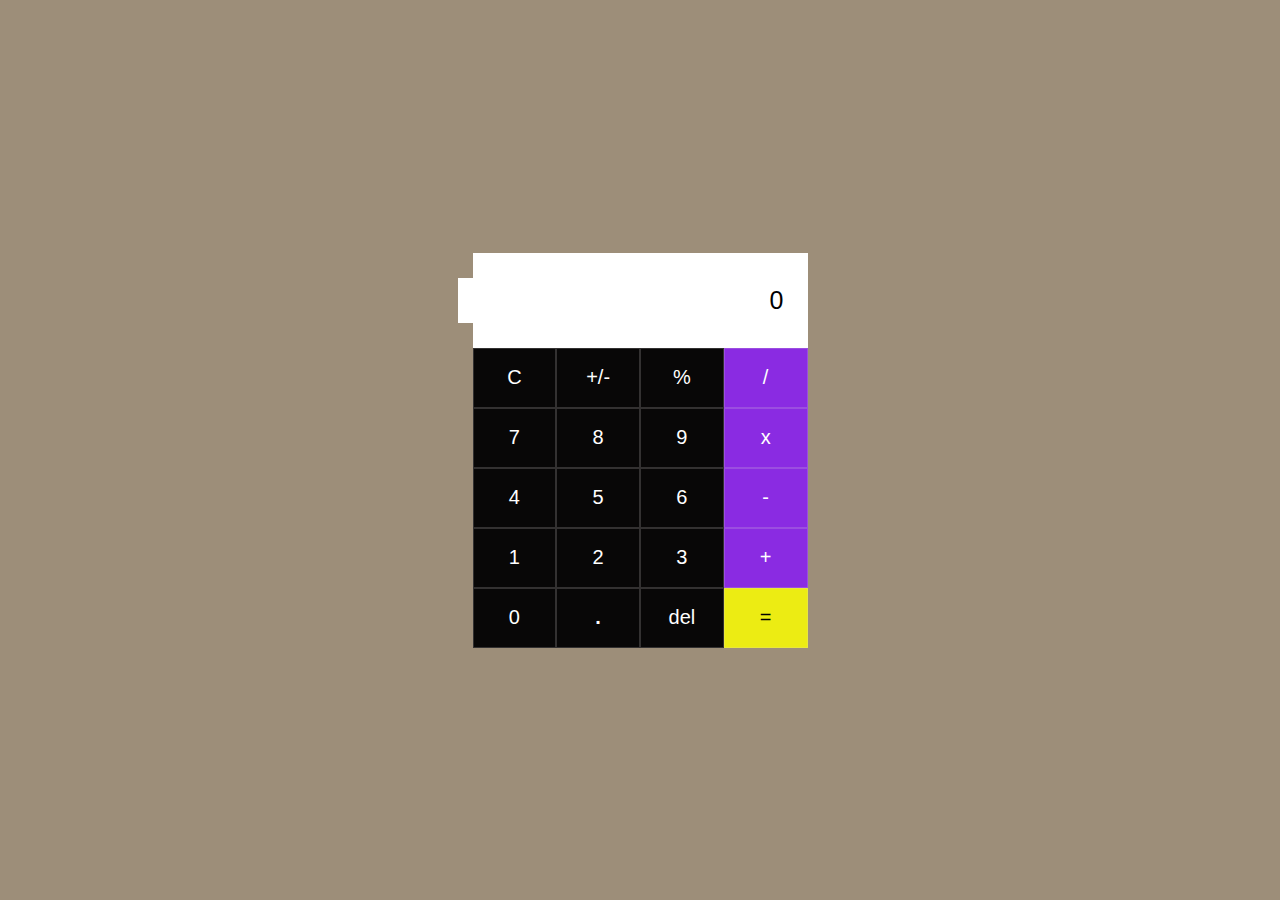
<file: level-2 task-1/index.html>
<!DOCTYPE html>
<html>
  <head>
    <meta charset="UTF-8">
    <title>Basic Calculator</title>
    <link rel="stylesheet" type="text/css" href="index.css">
  </head>
  <body id = 'body'>
    <div class="container">
        <div id ='input'>
            <input type="text" id="display" value="0">
        </div>
        <div id = 'buttons'>
            <button id="C">C</button>
            <button id="+/-">+/-</button>
            <button id="%">%</button>
            <button id="/" class = 'violet'>/</button>

            <button id="7">7</button>
            <button id="8">8</button>
            <button id="9">9</button>
            <button id="x" class = 'violet'>x</button>

            <button id="4">4</button>
            <button id="5">5</button>
            <button id="6">6</button>
            <button id="-" class = 'violet'>-</button>

            <button id="1">1</button>
            <button id="2">2</button>
            <button id="3">3</button>
            <button id="+" class = 'violet'>+</button>
            <button id="0">0</button>
            <button id="."><b>.</b></button>
            <button id="del">del</button>
            <button id="=" class = 'yellow'>=</button>
        </div>
    </div>
    <script src="index.js"></script>
  </body>
</html>
</file>
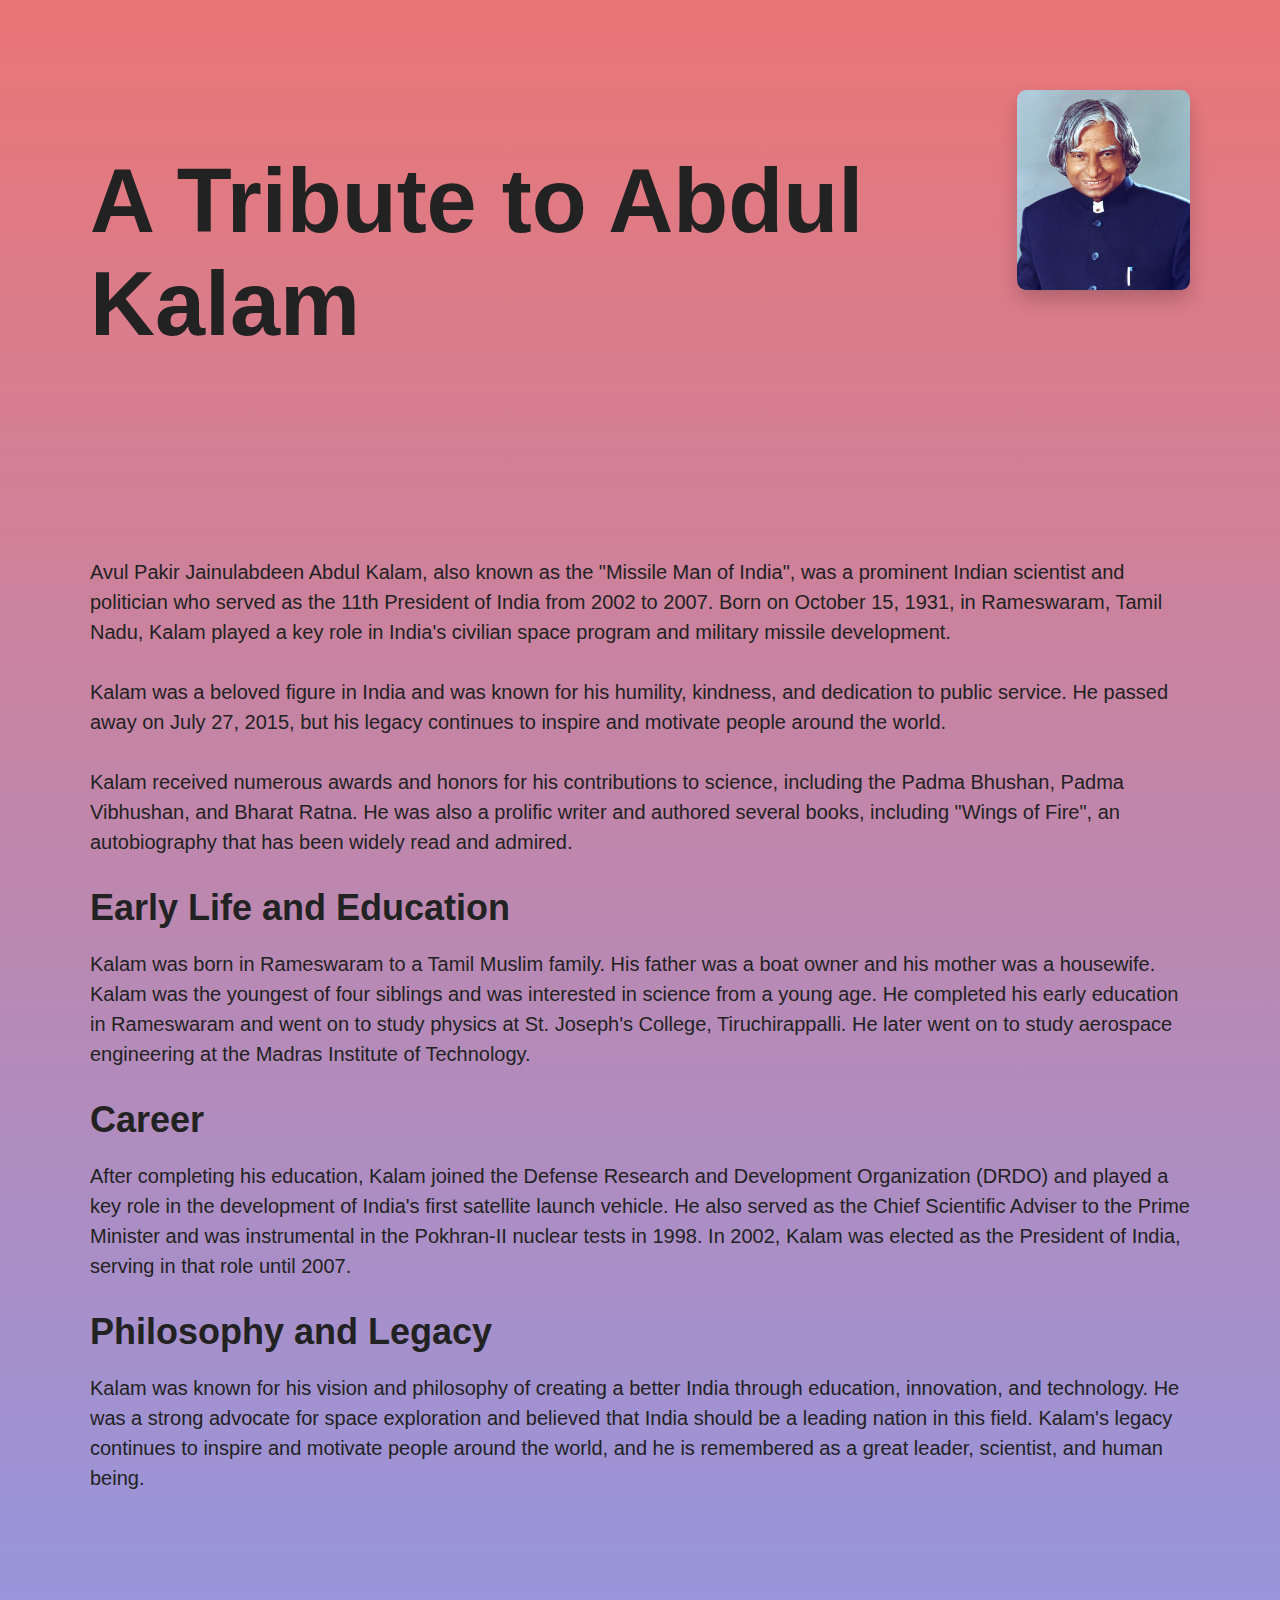
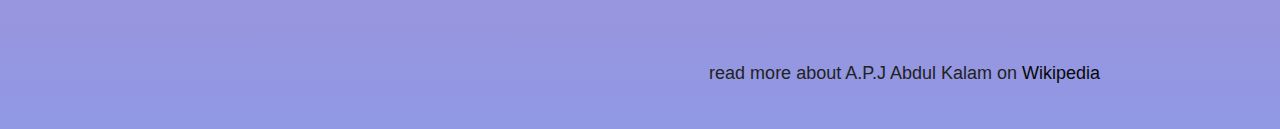
<file: level-2 task-2/index.html>
<!DOCTYPE html>
<html>
  <head>
    <title>A Tribute to Abdul Kalam</title>
    <link rel="stylesheet" type="text/css" href="index.css">
  </head>
  <body>
    <div class="header">
      <h1>A Tribute to Abdul Kalam</h1>
      <img src="apj.jpg" alt="Abdul Kalam">
    </div>
    <div class="content">
      <p>Avul Pakir Jainulabdeen Abdul Kalam, also known as the "Missile Man of India", was a prominent Indian scientist and politician
         who served as the 11th President of India from 2002 to 2007. Born on October 15, 1931, in Rameswaram, Tamil Nadu, Kalam played 
         a key role in India's civilian space program and military missile development.</p>
      <p>Kalam was a beloved figure in India and was known for his humility, kindness, 
        and dedication to public service. He passed away on July 27, 2015, but his legacy continues to inspire and motivate people around 
        the world.</p>
      <p>Kalam received numerous awards and honors for his contributions to science, including the Padma Bhushan, Padma Vibhushan, and 
        Bharat Ratna. He was also a prolific writer and authored several books, including "Wings of Fire", an autobiography that has been 
         widely read and admired.</p>
      <h2>Early Life and Education</h2>
      <p>Kalam was born in Rameswaram to a Tamil Muslim family. His father was a boat owner and his mother was a housewife. 
        Kalam was the youngest of four siblings and was interested in science from a young age. He completed his early education in 
        Rameswaram and went on to study physics at St. Joseph's College, Tiruchirappalli. He later went on to study aerospace engineering 
        at the Madras Institute of Technology.</p>
      <h2>Career</h2>
      <p>After completing his education, Kalam joined the Defense Research and Development Organization (DRDO) and played a key role in 
        the development of India's first satellite launch vehicle. He also served as the Chief Scientific Adviser to the Prime Minister
         and was instrumental in the Pokhran-II nuclear tests in 1998. In 2002, Kalam was elected as the President of India, serving in 
         that role until 2007.</p>
      <h2>Philosophy and Legacy</h2>
      <p>Kalam was known for his vision and philosophy of creating a better India through education, innovation, and technology. He was a 
        strong advocate for space exploration and believed that India should be a leading nation in this field. Kalam's legacy continues to 
        inspire and motivate people around the world, and he is remembered as a great leader, scientist, and human being.</p>
    </div>
    <div class = 'footer'>
        read more about A.P.J Abdul Kalam on <a href="https://en.wikipedia.org/wiki/A._P._J._Abdul_Kalam">Wikipedia</a>
    </div>
  </body>
</html>
</file>
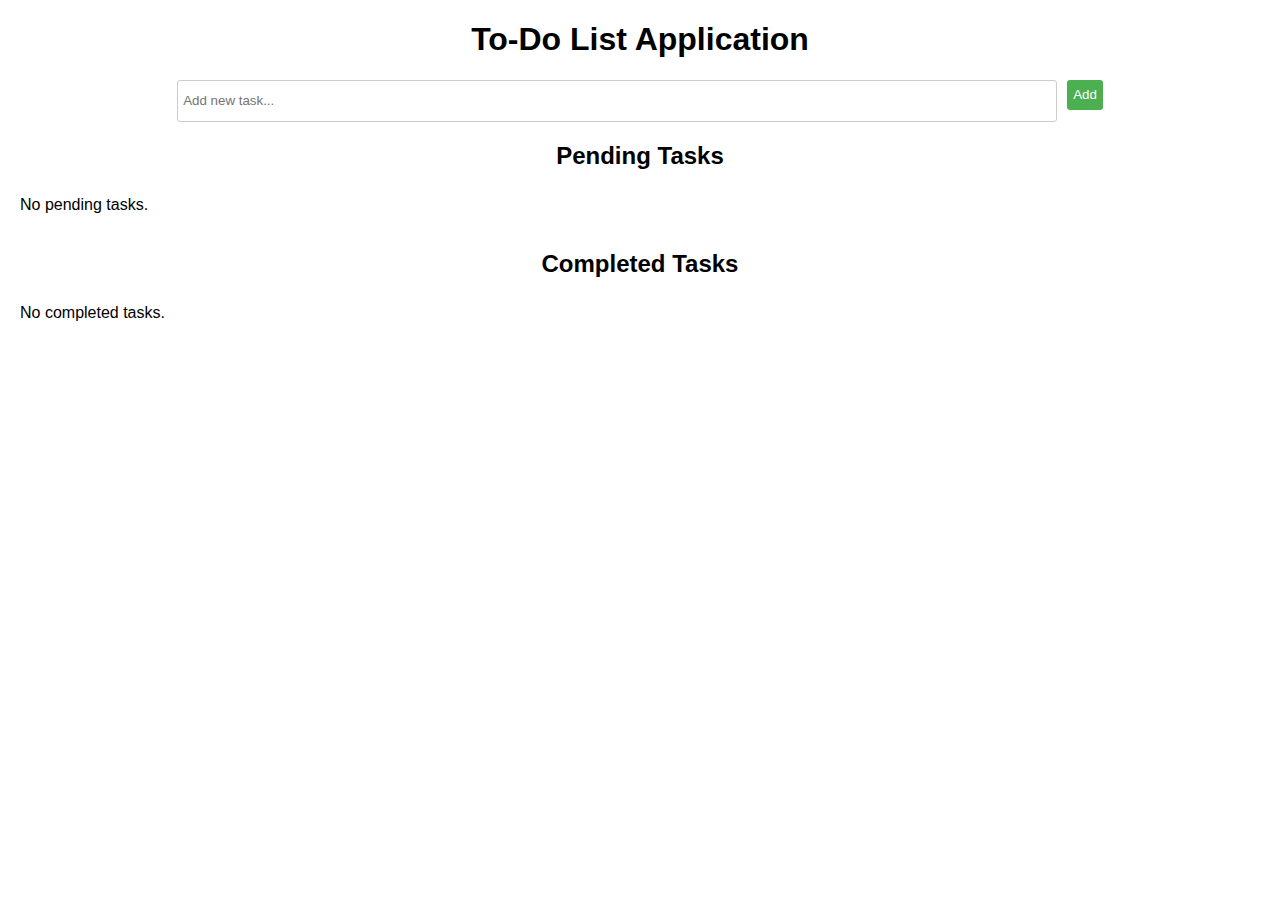
<file: level-2 task-3/index.html>
<!DOCTYPE html>
<html lang="en">
<head>
    <meta charset="UTF-8">
    <meta http-equiv="X-UA-Compatible" content="IE=edge">
    <meta name="viewport" content="width=device-width, initial-scale=1.0">
    <title>ToDo Form</title>
    <link rel = "stylesheet" href="index.css">
</head>

<body>
  <h1>To-Do List Application</h1>
  <form id="todo-form" onsubmit="addTask()">
    <input type="text" id="todo-input" placeholder="Add new task...">
    <button type="submit">Add</button>
  </form>
  <div class="todo-list">
    <h2>Pending Tasks</h2>
    <div id="pending-tasks" class="flex-container"></div>
    <h2>Completed Tasks</h2>
    <div id="completed-tasks" class="flex-container"></div>
  </div>

  <script src="index.js"></script>
</body>
</html>
</file>
<file: level-2 task-1/index.css>
* {
    margin: 0;
    padding: 0;
    box-sizing: border-box;
}
body {
    display: flex;
    align-items: center;
    justify-content: center;
    min-height: 100vh;
    background-color: rgb(157, 142, 121);
}

.container {
    /* background-color: aqua; */
    max-width: 335px;
    width: 100%;
    /* border-radius: 20px; */
    /* overflow: hidden; */
}
#input {
    height: 95px;
    background-color: white;
    display: flex;
    justify-content: right;
    align-items: center;
    padding: 2px 20px;
}
input[type="text"] {
    /* background-color: black;
    background-color: white; */
    
    background-color: white;
    height: 45px;
    font-size: 25px;
}
#buttons {
    display: flex;
    flex-wrap: wrap;
    /* background-color: aqua; */
}
button {
    height: 60px;
    /* outline: 4px solid white; */
    background-color: rgb(8, 7, 7);
    color: white;
    width: 30px;
    padding: 10px;
    font-size: 20px;
    appearance: none;
    outline: none;
    flex-basis: 25%;
    border: 1px solid rgba(224, 221, 221, 0.2);
}

#display {
    outline: none;
    border: none;
    text-align: right;
    padding: 4px;
}


.yellow {
    background-color: rgb(236, 236, 19);
    color: black;
}
.violet {
    background-color: blueviolet;
}
</file>
<file: level-2 task-2/index.css>
/* Global styles */

body {
    margin: 0;
    padding: 0;
    font-family: 'Montserrat', sans-serif;
    font-size: 18px;
    color: #222;
    background-color: #f7f7f7;
    
    background: linear-gradient(#eb7676, #9198e5);
  }
  
  a {
    text-decoration: none;
    color: #5f5f5f;
  }
  
  a:hover {
    color: #222;
  }
  
  .container {
    max-width: 1200px;
    margin: 0 auto;
  }
  
  .header {
    margin: 10vh;
    display: flex;
    justify-content: space-around;
  }
  .header h1 {
    font-size: 10vh;

  }
  
  .content {
    display: flex;
    flex-wrap: wrap;
    justify-content: space-between;
    padding: 50px 0;
    margin: 10vh;
  }
  
  img {
    height: 200px;
    width: 200px;
    text-align: center;
    border-radius: 5%;
    margin-bottom: 40px;
    box-shadow: 0 10px 20px rgba(0, 0, 0, 0.2);
  }
  
  .content h2 {
    font-size: 36px;
    margin-top: 0;
    margin-bottom: 20px;
  }
  
  .content p {
    font-size: 20px;
    line-height: 1.5;
    margin-top: 0;
    margin-bottom: 30px;
  }
  
  .footer {
    text-align: right;
    margin-top: 0;
    padding-right: 20vh;
    padding-bottom: 5vh;
  }
  .footer a{
    color: rgb(7, 8, 8);
  }
  .footer a:hover {
    color: aliceblue;
  }
</file>
<file: level-2 task-3/index.css>
body {
    font-family: Arial, sans-serif;
    margin: 0;
    padding: 0;
    /* max-width: 100vh; */
  }
  
  h1, h2 {
    text-align: center;
  }
  
  #todo-form {
    display: flex;
    justify-content: center;
    margin: 20px;
  }
  
  #todo-input {
    width: 70%;
    height: 30px;
    margin-right: 10px;
    padding: 5px;
    border: 1px solid #ccc;
    border-radius: 3px;
  }
  
  button[type="submit"] {
    height: 30px;
    background-color: #4CAF50;
    color: white;
    border: none;
    border-radius: 3px;
    cursor: pointer;
  }
  
  .todo-list {
    margin: 20px;
  }
  
  .todo-list h2 {
    margin-bottom: 10px;
  }
  
  
  .flex-container {
    display: flex;
    flex-wrap: wrap;
  }

  
  .flex-item {
    background-color: #ccc;
    text-align: center;
    padding: 10px;
    margin: 5px;
    flex-basis: calc(25% - 10px); 
    box-sizing: border-box; 
  }
</file>
